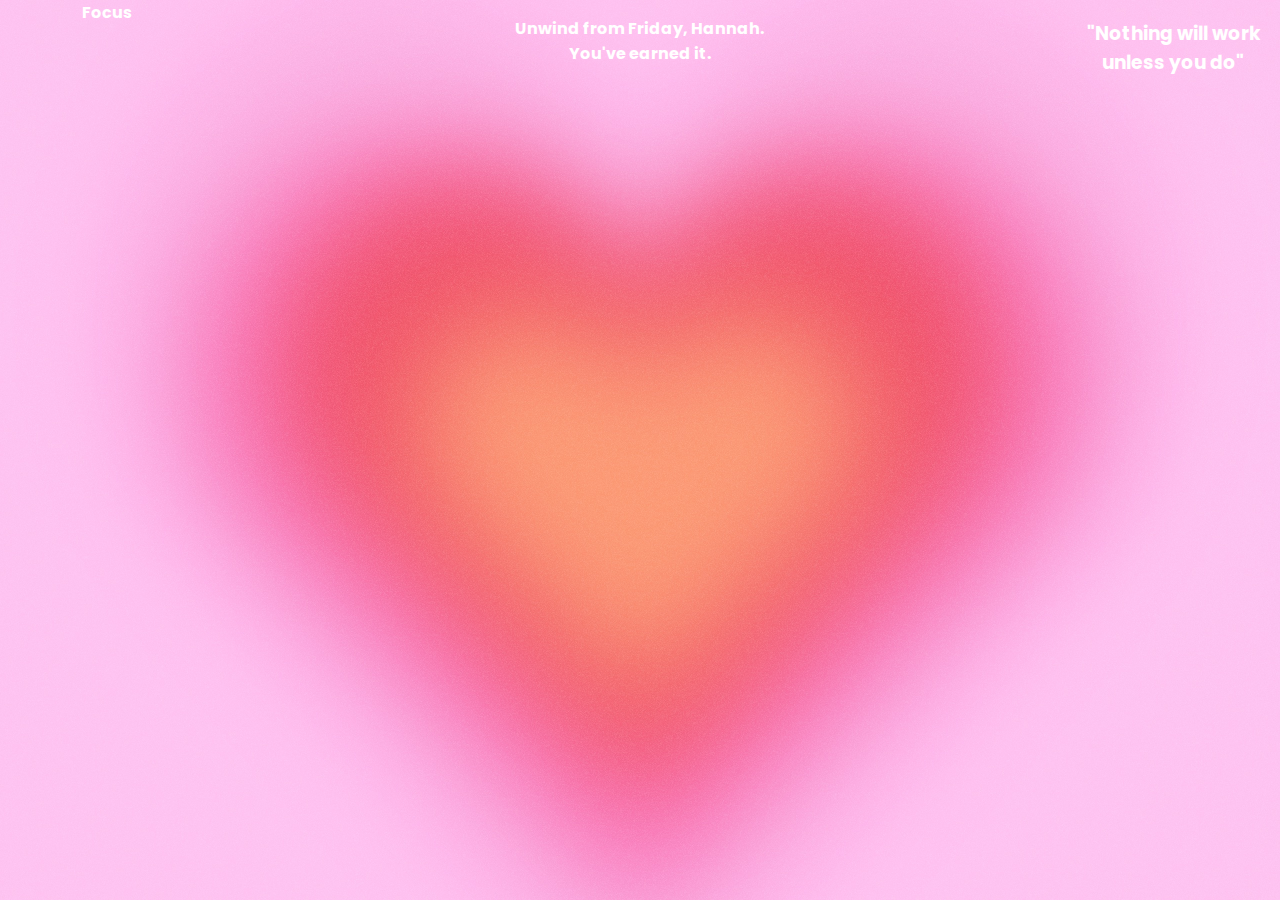
<file: index.html>
<!DOCTYPE html>
<html lang="en">
<head>
    <meta charset="UTF-8">
    <title>Focus</title>
    <link rel="stylesheet" href="assets/css/main.css">
</head>
<body>

<header>
    Focus
</header>

<main class="animate_fadeIn">
    <p id="welcome-message">Unwind from Friday, Hannah. <br>You've earned it.</p>
    <p id="time"></p>
</main>

<footer>
    <h3 id="quote">"Nothing will work unless you do"</h3>
</footer>

</body>
</html>
</file>
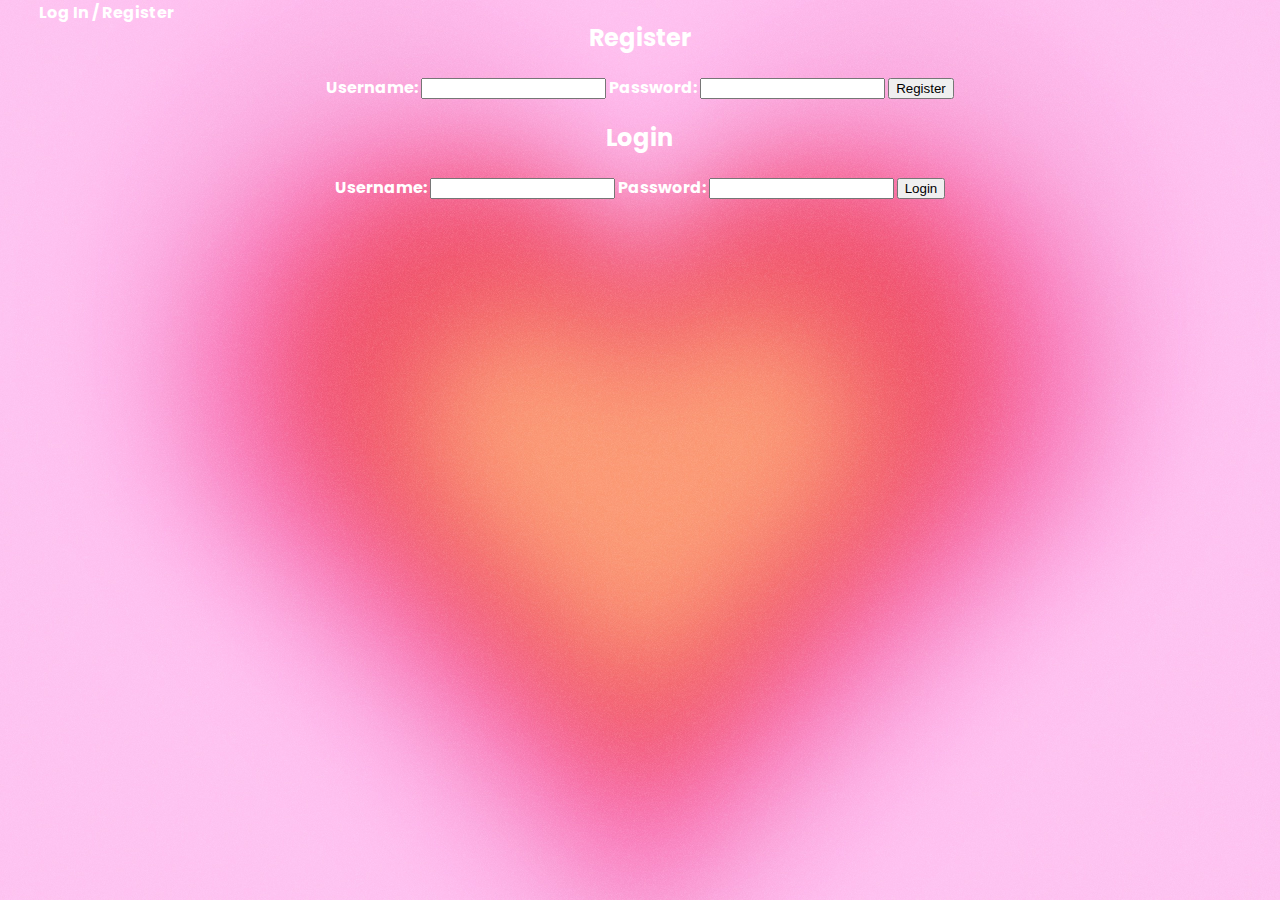
<file: assets/pages/login-register.html>
<!DOCTYPE html>
<html lang="en">
<head>
    <meta charset="UTF-8">
    <meta name="viewport" content="width=device-width, initial-scale=1.0">
    <link rel="stylesheet" href="../css/main.css">
    <script src="../js/login-register.js"></script>
    <title>Focus App</title>
</head>

<body>

<header>
    Log In / Register
</header>

<main class="animate_fadeIn">
    <!-- Registration Form -->
    <h2>Register</h2>
    <form id="registerForm">
        <label for="regUsername">Username:</label>
        <input type="text" id="regUsername" name="username" required>
        <label for="regPassword">Password:</label>
        <input type="password" id="regPassword" name="password" required>
        <button type="submit">Register</button>
    </form>

    <!-- Login Form -->
    <h2>Login</h2>
    <form id="loginForm">
        <label for="loginUsername">Username:</label>
        <input type="text" id="loginUsername" name="username" required>
        <label for="loginPassword">Password:</label>
        <input type="password" id="loginPassword" name="password" required>
        <button type="submit">Login</button>
    </form>
</main>

</body>
</html>
</file>
<file: assets/css/main.css>
/* Import Poppins */
@import url('https://fonts.googleapis.com/css2?family=Poppins:ital,wght@0,100;0,200;0,300;0,400;0,500;0,600;0,700;0,800;0,900;1,100;1,200;1,300;1,400;1,500;1,600;1,700;1,800;1,900&family=Roboto:ital,wght@0,100;0,300;0,400;0,500;0,700;0,900;1,100;1,300;1,400;1,500;1,700;1,900&display=swap');

html, body {
    height: 100%;
    overflow: hidden;
    margin: 0;
}

body {
    background: center no-repeat url('../images/heart-background.jpg') ;
    background-size: cover;
    display: grid;
    grid-template-columns: 1fr 4fr 1fr;
    color: #fff;
    font-family: Poppins, sans-serif;
    font-weight: bolder;
    text-align: center;
}


/* --------------------- */
/* Animations */
/* --------------------- */

.animate_fadeIn {
    animation-name: fadeIn;
    animation-duration: 2000ms;
    animation-delay: 500ms;
    animation-fill-mode: both
}
@keyframes fadeIn {
    from {
        opacity: 0
    }

    to {
        opacity: 1
    }
}
</file>
